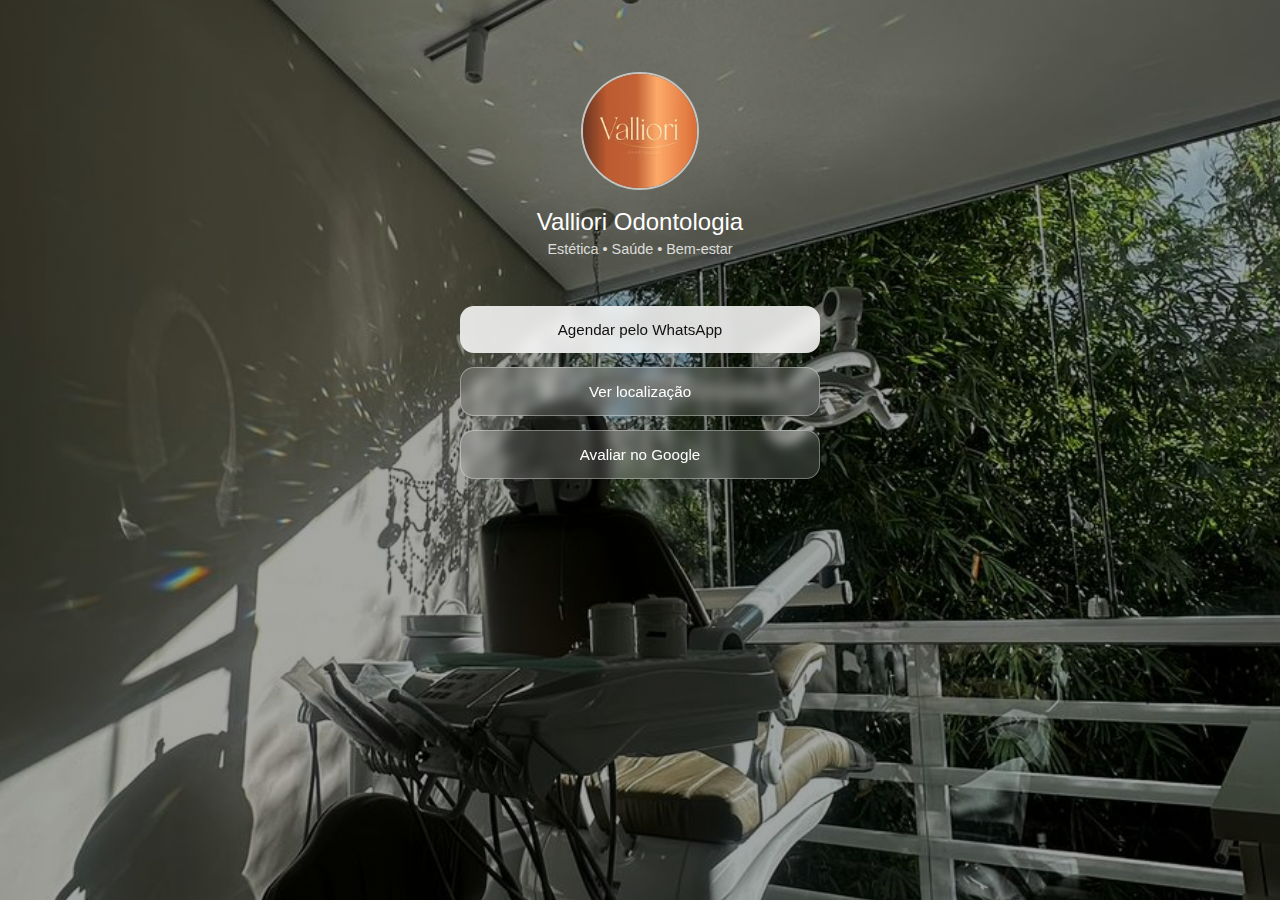
<file: bio/index.html>
<!DOCTYPE html>
<html lang="pt-BR">
<head>
  <meta charset="UTF-8">
  <meta name="viewport" content="width=device-width, initial-scale=1.0">
  <title>Valliori Odontologia</title>
  <link rel="stylesheet" href="/bio/style.css">
</head>
<body>
  <main class="container">
    <div class="perfil">
      <img src="/bio/images/perfil.jpg" alt="Valliori odontologia">
      <h1>Valliori Odontologia</h1>
      <span>Estética • Saúde • Bem-estar</span>
    </div>

    <div class="buttons">
      <a 
        href="https://wa.me/message/CM3SVAWGPBL5H1" 
        target="_blank" 
        class="btn"
      >
        Agendar pelo WhatsApp
      </a>

      <a 
        href="https://www.google.com/maps/place/Valliori+odontologia/@-22.9814402,-47.0269053,17z/data=!4m15!1m8!3m7!1s0x94c8cc4e7fa01ec1:0x98baa7a9a670f688!2sR.+Martinho+Leardine,+28+-+Ch%C3%A1caras+Silv%C3%A2nia,+Valinhos+-+SP,+13271-650!3b1!8m2!3d-22.9814452!4d-47.0243304!16s%2Fg%2F11svpfn_gj!3m5!1s0x94c8cd6cf908af8d:0xa08d7681e36df934!8m2!3d-22.9814452!4d-47.0243304!16s%2Fg%2F11xs24t7ky?authuser=0&entry=ttu&g_ep=EgoyMDI1MTIwOS4wIKXMDSoKLDEwMDc5MjA3M0gBUAM%3D" 
        target="_blank" 
        class="btn outline"
      >
        Ver localização
      </a>

      <!-- BOTÃO PARA AVALIAR COM SEU PLACEID CORRETO -->
      <a 
        href="https://www.google.com/search?q=Valliori+odontologia+Valinhos&ludocid=6281090958202156295&lsig=AB86z5XJeG2AKV9q2FuvwHnu5CCo#lrd=0x94c8cd6cf908af8d:0xa08d7681e36df934,1" 
        target="_blank" 
        class="btn outline"
      >
        Avaliar no Google
      </a>
    </div>
  </main>

  <script src="/bio/script.js"></script>
</body>
</html>
</file>
<file: bio/style.css>
* {
  margin: 0;
  padding: 0;
  box-sizing: border-box;
  font-family: -apple-system, BlinkMacSystemFont, "Segoe UI", sans-serif;
}

body {
  min-height: 100vh;
  background: 
    linear-gradient(
      rgba(0,0,0,0.35),
      rgba(0,0,0,0.35)
    ),
    url("/bio/images/back.jpeg") center/cover no-repeat;
  color: #fff;
}

/* CONTAINER */
.container {
  min-height: 100vh;
  padding: 32px 20px;
  display: flex;
  flex-direction: column;
  align-items: center;
}

/* PERFIL */
.perfil {
  margin-top: 40px;
  text-align: center;
}

.perfil img {
  width: 118px;
  height: 118px;
  border-radius: 50%;
  object-fit: cover;
  border: 2px solid rgba(255,255,255,0.6);
  margin-bottom: 14px;
}

.perfil h1 {
  font-size: 1.5rem;
  font-weight: 500;
  margin-bottom: 4px;
}

.perfil span {
  font-size: 0.9rem;
  opacity: 0.8;
}

/* BOTÕES */
.buttons {
  margin-top: 48px;
  width: 100%;
  max-width: 360px;
  display: flex;
  flex-direction: column;
  gap: 14px;
}

.btn {
  text-align: center;
  padding: 15px;
  border-radius: 14px;
  text-decoration: none;
  color: #111;
  font-size: 0.95rem;
  font-weight: 500;
  background: rgba(255,255,255,0.85);
  backdrop-filter: blur(6px);
  transition: all 0.25s ease;
}

/* Botão secundário */
.btn.outline {
  background: rgba(255,255,255,0.15);
  color: #fff;
  border: 1px solid rgba(255,255,255,0.35);
}

/* Hover */
.btn:hover {
  transform: translateY(-2px);
}
</file>
